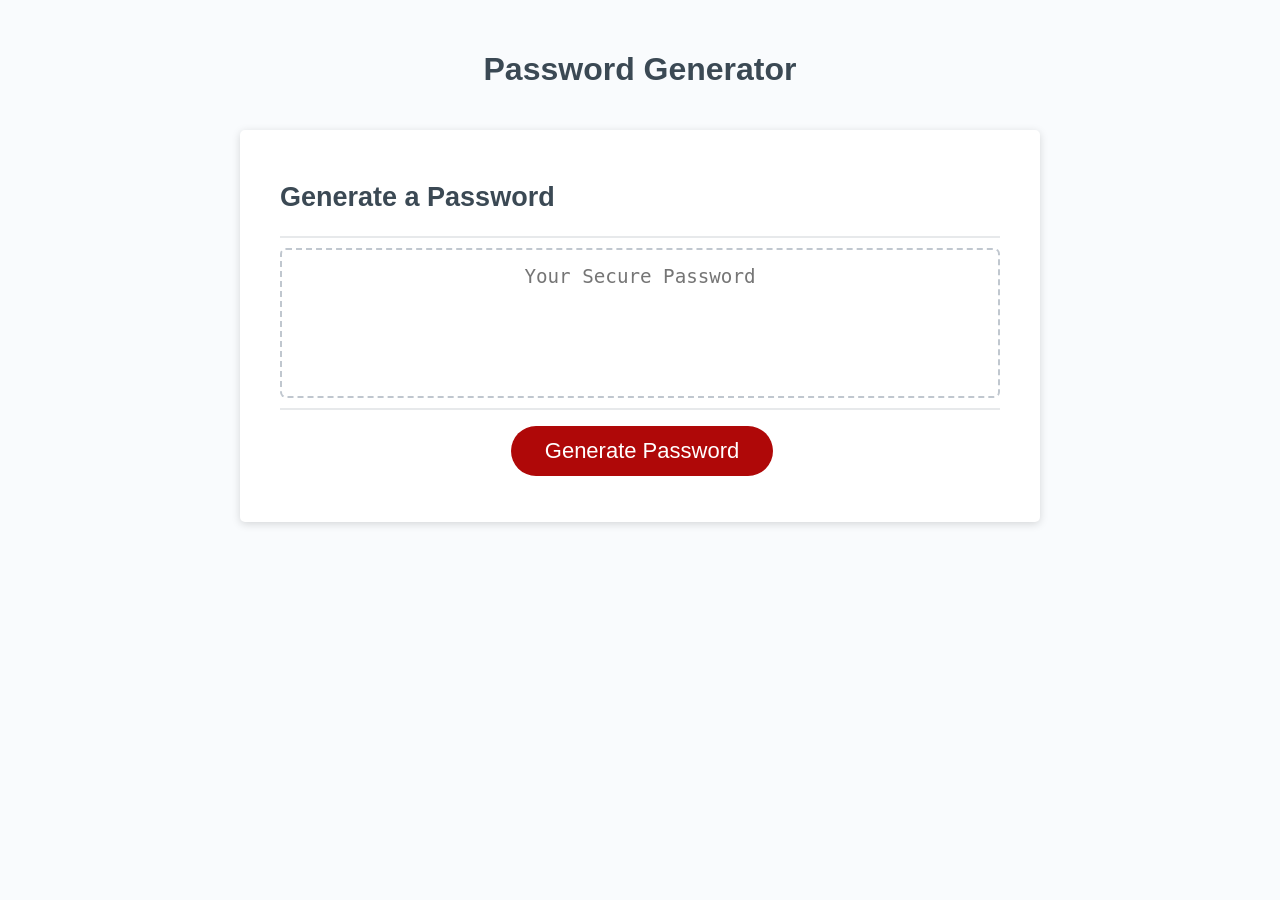
<file: index.html>
<!DOCTYPE html>
<html lang="en">
	<head>
		<meta charset="UTF-8" />
		<meta name="viewport" content="width=device-width, initial-scale=1.0" />
		<meta http-equiv="X-UA-Compatible" content="ie=edge" />
		<title>Password Generator</title>
		<link rel="stylesheet" href="assets/style.css" />
	</head>
	<body>
		<!--This is the body/main container content-->
		<div class="wrapper">
			<header>
				<!--This is the container description/title-->
				<h1>Password Generator</h1>
			</header>
			<div class="card">
				<!--This is the card div-->
				<div class="card-header">
					<!--This is the body font-->
					<h2>Generate a Password</h2>
				</div>
				<div class="card-body">
					<!--This is placeholder text in the card content-->
					<textarea readonly id="password" placeholder="Your Secure Password" aria-label="Generated Password"></textarea>
				</div>
				<div class="card-footer">
					<!--This is the button for the card-->
					<button id="generate" class="btn">Generate Password</button>
				</div>
			</div>
		</div>
		<script src="assets/script.js"></script>
	</body>
</html>
</file>
<file: assets/style.css>
*,
*::before,
*::after {
	box-sizing: border-box;
}

/*These are the wrapper/body container properties*/
html,
body,
.wrapper {
	height: 100%;
	margin: 0;
	padding: 0;
}
/*These determine the body font and background colour*/
body {
	font-family: sans-serif;
	background-color: #f9fbfd;
}
/*Determines position of container/wrapper on page using padding*/
.wrapper {
	padding-top: 30px;
	padding-left: 20px;
	padding-right: 20px;
}
/*The main title/header properties*/
header {
	text-align: center;
	padding: 20px;
	padding-top: 0px;
	color: hsl(206, 17%, 28%);
}
/*These are the card properties*/
.card {
	background-color: hsl(0, 0%, 100%);
	border-radius: 5px;
	border-width: 1px;
	box-shadow: rgba(0, 0, 0, 0.15) 0px 2px 8px 0px;
	color: hsl(206, 17%, 28%);
	font-size: 18px;
	margin: 0 auto;
	max-width: 800px;
	padding: 30px 40px;
}
/*These are the card psuedo elements*/
.card-header::after {
	content: " ";
	display: block;
	width: 100%;
	background: #e7e9eb;
	height: 2px;
}

.card-body {
	min-height: 100px;
}

.card-footer {
	text-align: center;
}
/*These are the card footer psuedo elements*/
.card-footer::before {
	content: " ";
	display: block;
	width: 100%;
	background: #e7e9eb;
	height: 2px;
}

.card-footer::after {
	content: " ";
	display: block;
	clear: both;
}
/*These properties are applied on the button*/
.btn {
	border: none;
	background-color: hsl(360, 91%, 36%);
	border-radius: 25px;
	box-shadow: rgba(0, 0, 0, 0.1) 0px 1px 6px 0px rgba(0, 0, 0, 0.2) 0px 1px 1px 0px;
	color: hsl(0, 0%, 100%);
	display: inline-block;
	font-size: 22px;
	line-height: 22px;
	margin: 16px 16px 16px 20px;
	padding: 14px 34px;
	text-align: center;
	cursor: pointer;
}

button[disabled] {
	cursor: default;
	background: #c0c7cf;
}

.float-right {
	float: right;
}
/*These are the password properties*/
#password {
	-webkit-appearance: none;
	-moz-appearance: none;
	appearance: none;
	border: none;
	display: block;
	width: 100%;
	padding-top: 15px;
	padding-left: 15px;
	padding-right: 15px;
	padding-bottom: 85px;
	font-size: 1.2rem;
	text-align: center;
	margin-top: 10px;
	margin-bottom: 10px;
	border: 2px dashed #c0c7cf;
	border-radius: 6px;
	resize: none;
	overflow: hidden;
}
/*These are the media queries for responsive design*/
@media (max-width: 690px) {
	.btn {
		font-size: 1rem;
		margin: 16px 0px 0px 0px;
		padding: 10px 15px;
	}

	#password {
		font-size: 1rem;
	}
}

@media (max-width: 500px) {
	.btn {
		font-size: 0.8rem;
	}
}
</file>
<file: develop/style.css>
*,
*::before,
*::after {
  box-sizing: border-box;
}

html,
body,
.wrapper {
  height: 100%;
  margin: 0;
  padding: 0;
}

body {
  font-family: sans-serif;
  background-color: #f9fbfd;
}

.wrapper {
  padding-top: 30px;
  padding-left: 20px;
  padding-right: 20px;
}

header {
  text-align: center;
  padding: 20px;
  padding-top: 0px;
  color: hsl(206, 17%, 28%);
}

.card {
  background-color: hsl(0, 0%, 100%);
  border-radius: 5px;
  border-width: 1px;
  box-shadow: rgba(0, 0, 0, 0.15) 0px 2px 8px 0px;
  color: hsl(206, 17%, 28%);
  font-size: 18px;
  margin: 0 auto;
  max-width: 800px;
  padding: 30px 40px;
}

.card-header::after {
  content: " ";
  display: block;
  width: 100%;
  background: #e7e9eb;
  height: 2px;
}

.card-body {
  min-height: 100px;
}

.card-footer {
  text-align: center;
}

.card-footer::before {
  content: " ";
  display: block;
  width: 100%;
  background: #e7e9eb;
  height: 2px;
}

.card-footer::after {
  content: " ";
  display: block;
  clear: both;
}

.btn {
  border: none;
  background-color: hsl(360, 91%, 36%);
  border-radius: 25px;
  box-shadow: rgba(0, 0, 0, 0.1) 0px 1px 6px 0px rgba(0, 0, 0, 0.2) 0px 1px 1px
    0px;
  color: hsl(0, 0%, 100%);
  display: inline-block;
  font-size: 22px;
  line-height: 22px;
  margin: 16px 16px 16px 20px;
  padding: 14px 34px;
  text-align: center;
  cursor: pointer;
}

button[disabled] {
  cursor: default;
  background: #c0c7cf;
}

.float-right {
  float: right;
}

#password {
  -webkit-appearance: none;
  -moz-appearance: none;
  appearance: none;
  border: none;
  display: block;
  width: 100%;
  padding-top: 15px;
  padding-left: 15px;
  padding-right: 15px;
  padding-bottom: 85px;
  font-size: 1.2rem;
  text-align: center;
  margin-top: 10px;
  margin-bottom: 10px;
  border: 2px dashed #c0c7cf;
  border-radius: 6px;
  resize: none;
  overflow: hidden;
}

@media (max-width: 690px) {
  .btn {
    font-size: 1rem;
    margin: 16px 0px 0px 0px;
    padding: 10px 15px;
  }

  #password {
    font-size: 1rem;
  }
}

@media (max-width: 500px) {
  .btn {
    font-size: 0.8rem;
  }
}
</file>
